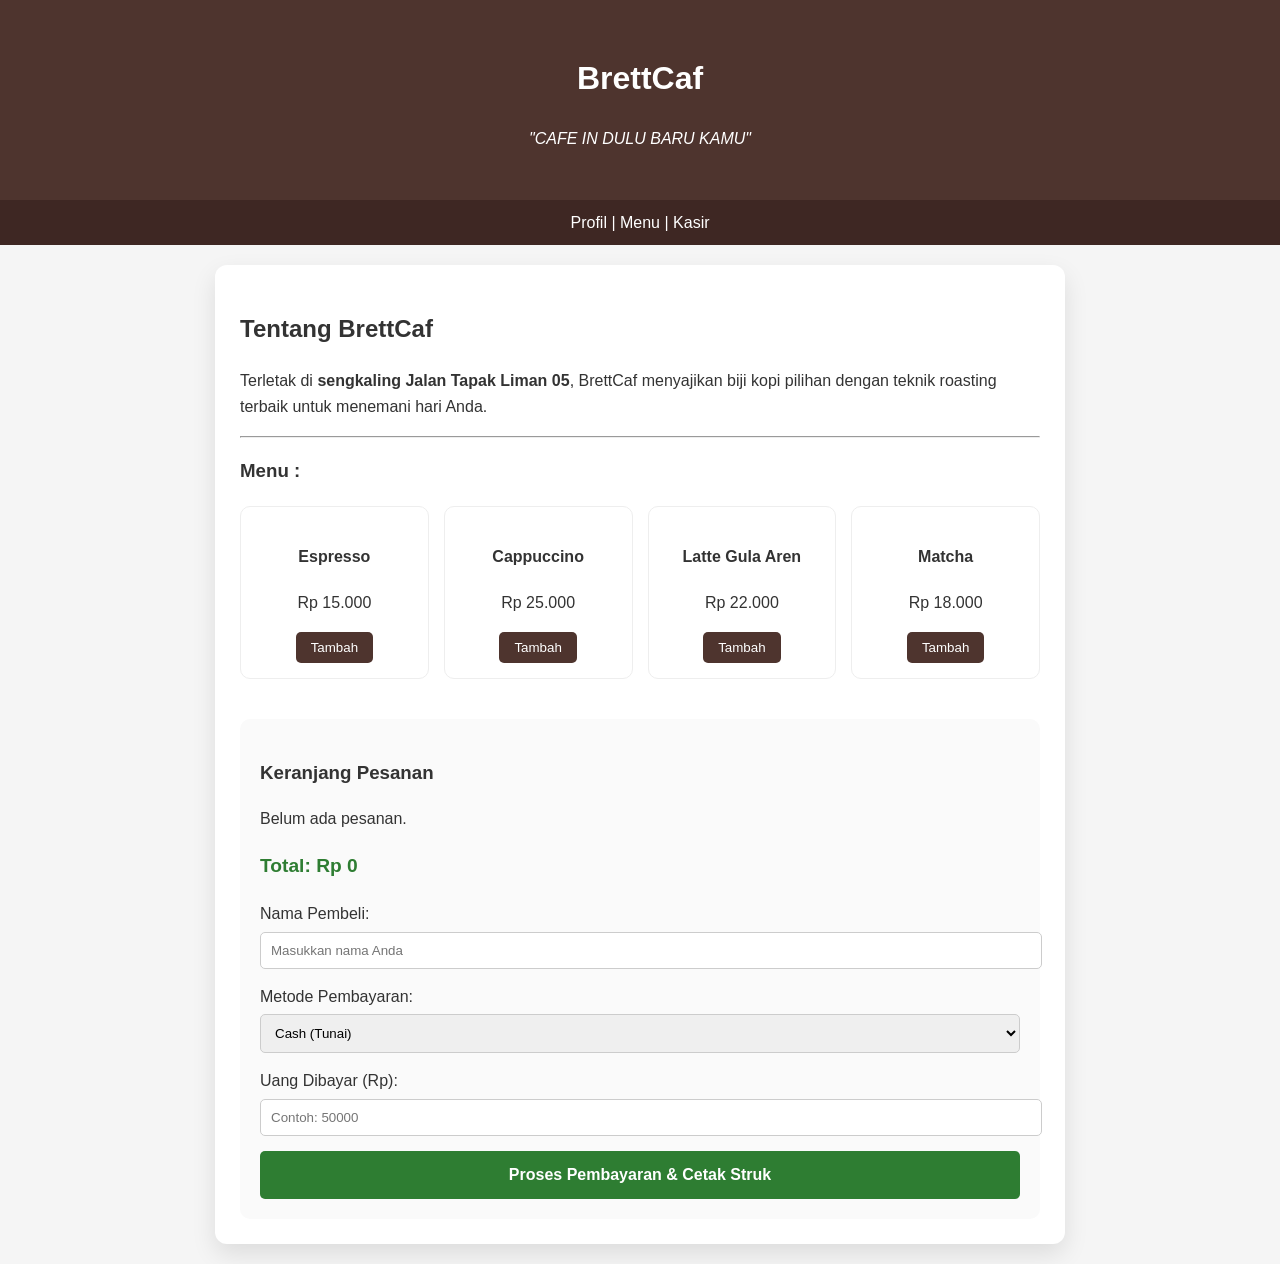
<file: index.html>
<!DOCTYPE html>
<html lang="id">
<head>
    <meta charset="UTF-8">
    <meta name="viewport" content="width=device-width, initial-scale=1.0">
    <title>BrettCaf - Coffee & Chill</title>
    <link rel="stylesheet" href="style.css">
</head>
<body>

<header>
    <h1>BrettCaf</h1>
    <p><i>"CAFE IN DULU BARU KAMU"</i></p>
</header>

<nav>
    Profil | Menu | Kasir
</nav>

<div class="container">
    <section class="profile">
        <h2>Tentang BrettCaf</h2>
        <p>Terletak di <strong>sengkaling Jalan Tapak Liman 05</strong>, BrettCaf menyajikan biji kopi pilihan dengan teknik roasting terbaik untuk menemani hari Anda.</p>
    </section>

    <hr>

    <h3>Menu :</h3>
    <div class="menu-grid">
        <div class="menu-item">
            <h4>Espresso</h4>
            <p>Rp 15.000</p>
            <button class="btn-add" onclick="addToCart('Espresso', 15000)">Tambah</button>
        </div>
        <div class="menu-item">
            <h4>Cappuccino</h4>
            <p>Rp 25.000</p>
            <button class="btn-add" onclick="addToCart('Cappuccino', 25000)">Tambah</button>
        </div>
        <div class="menu-item">
            <h4>Latte Gula Aren</h4>
            <p>Rp 22.000</p>
            <button class="btn-add" onclick="addToCart('Latte Gula Aren', 22000)">Tambah</button>
        </div>
        <div class="menu-item">
            <h4>Matcha</h4>
            <p>Rp 18.000</p>
            <button class="btn-add" onclick="addToCart('Croissant', 18000)">Tambah</button>
        </div>
    </div>

    <div class="order-section">
        <h3>Keranjang Pesanan</h3>
        <div id="cart-list">Belum ada pesanan.</div>
        <p class="total-text">Total: Rp <span id="cart-total">0</span></p>

        <div class="input-group">
            <label>Nama Pembeli:</label>
            <input type="text" id="customerName" placeholder="Masukkan nama Anda">
        </div>

        <div class="input-group">
            <label>Metode Pembayaran:</label>
            <select id="payMethod" onchange="toggleCashInput()">
                <option value="Cash">Cash (Tunai)</option>
                <option value="QRIS">QRIS</option>
                <option value="Transfer">Transfer Bank</option>
            </select>
        </div>

        <div id="cash-input-div" class="input-group">
            <label>Uang Dibayar (Rp):</label>
            <input type="number" id="cashAmount" placeholder="Contoh: 50000">
        </div>

        <button class="btn-process" onclick="processPayment()">Proses Pembayaran & Cetak Struk</button>
    </div>

    <div id="receipt">
        <div class="receipt-header">
            <h3>BRETTCAF</h3>
            <p> sengkaling Jalan Tapak Liman 05</p>
            <p id="r-time"></p>
        </div>
        <div class="receipt-body">
            <p>Pelanggan: <span id="r-name"></span></p>
            <div id="r-items"></div>
        </div>
        <div class="receipt-footer">
            <p>Total: Rp <span id="r-total"></span></p>
            <p>Metode: <span id="r-method"></span></p>
            <p id="r-pay-row">Bayar: Rp <span id="r-cash"></span></p>
            <p id="r-change-row">Kembali: Rp <span id="r-change"></span></p>
        </div>
        <p style="text-align:center; font-size: 0.8rem; margin-top: 15px;">HDFGSGGSFTYSDGCHJDKBCSDFSHVC</p>
        <button class="btn-print" onclick="window.print()">Cetak PDF</button>
    </div>
</div>

<script src="script.js"></script>
</body>
</html>
</file>
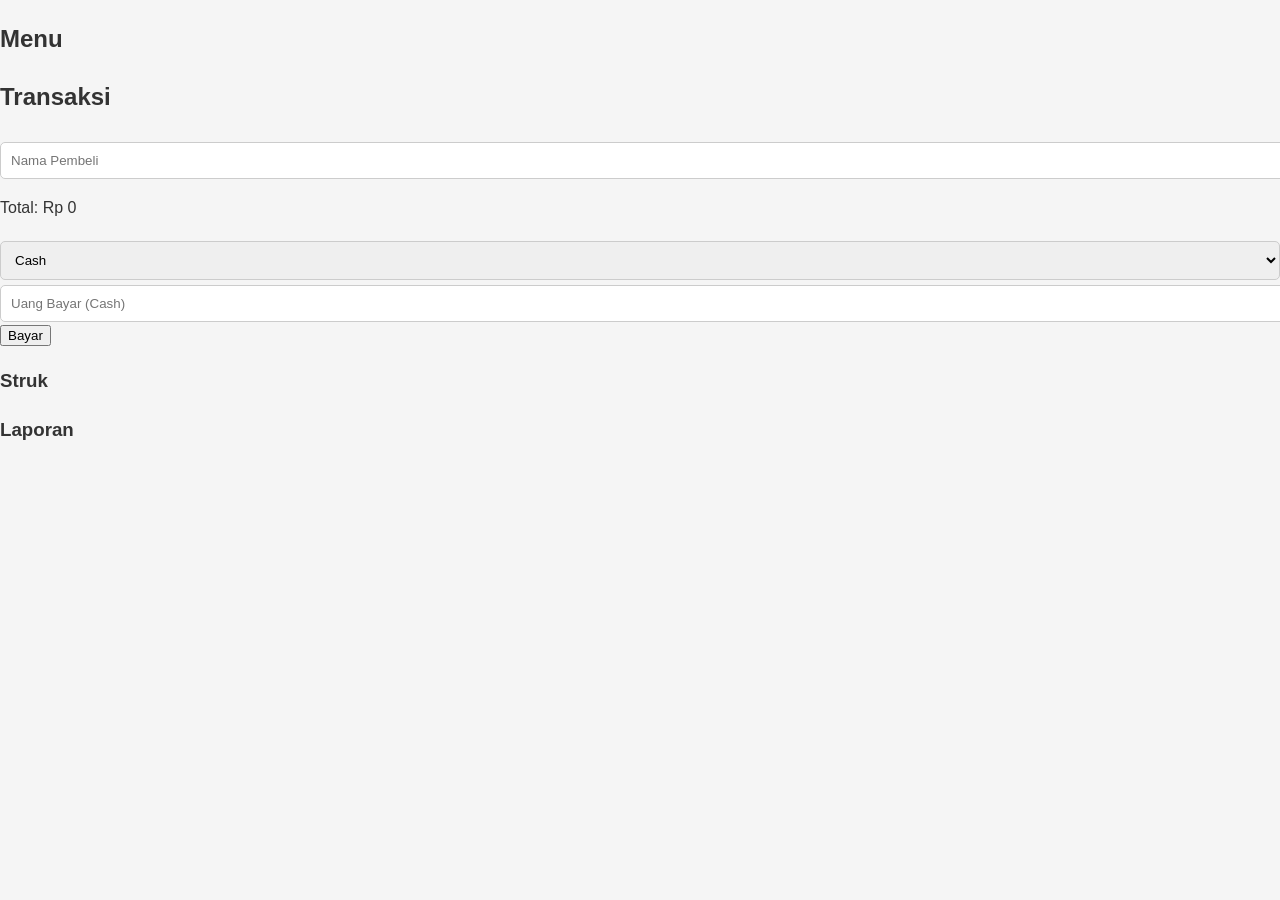
<file: kasir.html>
<!DOCTYPE html>
<html>
<head>
<title>POS Brettcaf</title>
<link rel="stylesheet" href="style.css">
</head>

<body class="pos">

<!-- MENU -->
<div class="pos-left">
<h2>Menu</h2>

<div id="menuList"></div>
</div>

<!-- TRANSAKSI -->
<div class="pos-right">

<h2>Transaksi</h2>

<input type="text" id="nama" placeholder="Nama Pembeli">

<div id="cart"></div>

<p>Total: Rp <span id="total">0</span></p>

<select id="metode">
<option>Cash</option>
<option>QRIS</option>
<option>Transfer</option>
</select>

<input type="number" id="uang" placeholder="Uang Bayar (Cash)">

<button onclick="checkout()">Bayar</button>

<h3>Struk</h3>
<pre id="struk"></pre>

<h3>Laporan</h3>
<div id="laporan"></div>

</div>

<script src="script.js"></script>
</body>
</html>
</file>
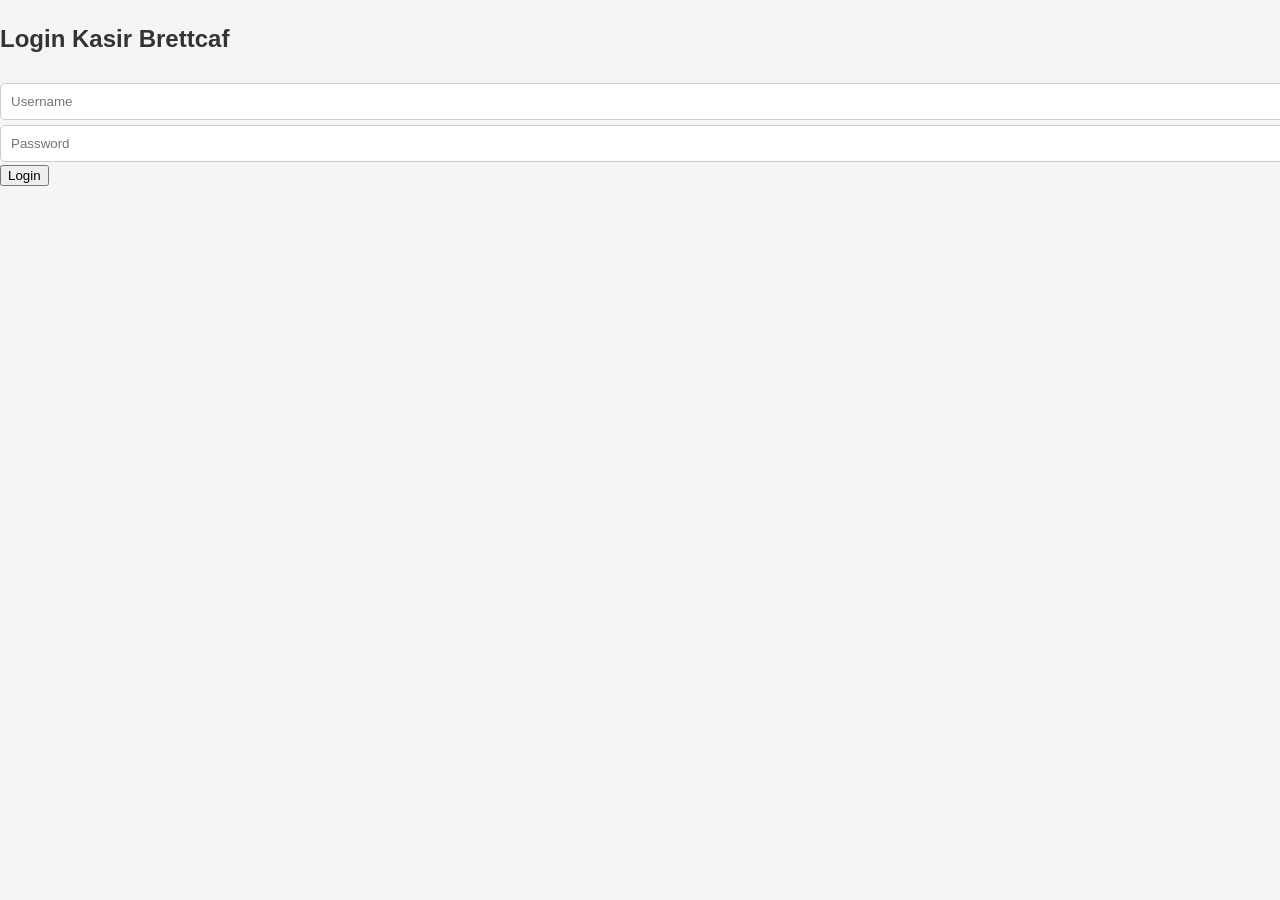
<file: login.html>
<!DOCTYPE html>
<html>
<head>
<title>Login Kasir</title>
<link rel="stylesheet" href="style.css">
</head>

<body>

<div class="login-box">
<h2>Login Kasir Brettcaf</h2>

<form onsubmit="return login()">
<input type="text" id="user" placeholder="Username" required>
<input type="password" id="pass" placeholder="Password" required>
<button type="submit">Login</button>
</form>

</div>

<script src="script.js"></script>
</body>
</html>
</file>
<file: style.css>
:root {
    --primary: #4e342e;
    --secondary: #d7ccc8;
    --accent: #ffab40;
    --bg: #f5f5f5;
}

body { 
    font-family: 'Segoe UI', sans-serif; 
    margin: 0; 
    background: var(--bg); 
    color: #333; 
    line-height: 1.6;
}

header { 
    background: var(--primary); 
    color: white; 
    padding: 2rem; 
    text-align: center; 
}

nav { 
    background: #3e2723; 
    color: white; 
    padding: 10px; 
    text-align: center; 
    position: sticky; 
    top: 0; 
    z-index: 100; 
}

.container { 
    max-width: 800px; 
    margin: 20px auto; 
    padding: 25px; 
    background: white; 
    border-radius: 12px; 
    box-shadow: 0 10px 25px rgba(0,0,0,0.1); 
}

.menu-grid { 
    display: grid; 
    grid-template-columns: repeat(auto-fit, minmax(180px, 1fr)); 
    gap: 15px; 
    margin: 20px 0; 
}

.menu-item { 
    border: 1px solid #eee; 
    padding: 15px; 
    border-radius: 10px; 
    text-align: center; 
    transition: transform 0.2s;
}

.menu-item:hover { 
    transform: translateY(-5px);
    border-color: var(--accent);
}

.btn-add { 
    background: var(--primary); 
    color: white; 
    border: none; 
    padding: 8px 15px; 
    cursor: pointer; 
    border-radius: 5px; 
}

.order-section { 
    margin-top: 40px; 
    padding: 20px; 
    background: #fafafa; 
    border-radius: 10px;
}

.total-text { font-size: 1.2rem; font-weight: bold; color: #2e7d32; }

.input-group { margin-bottom: 15px; }

input, select { 
    padding: 10px; 
    width: 100%; 
    border: 1px solid #ccc; 
    border-radius: 5px; 
    margin-top: 5px; 
}

.btn-process { 
    background: #2e7d32; 
    color: white; 
    border: none; 
    padding: 15px; 
    width: 100%; 
    font-size: 1rem; 
    cursor: pointer; 
    border-radius: 5px; 
    font-weight: bold;
}

#receipt { 
    display: none; 
    background: #fff; 
    padding: 30px; 
    border: 2px dashed #444; 
    font-family: 'Courier New', monospace; 
    max-width: 350px; 
    margin: 30px auto;
}

.receipt-header { text-align: center; border-bottom: 1px dashed #333; margin-bottom: 10px; }
.receipt-footer { border-top: 1px dashed #333; margin-top: 10px; padding-top: 10px; }
.hidden { display: none; }

@media print { 
    body * { visibility: hidden; } 
    #receipt, #receipt * { visibility: visible; } 
    #receipt { position: absolute; left: 0; top: 0; border: none; }
    .btn-print { display: none; }
}
</file>
